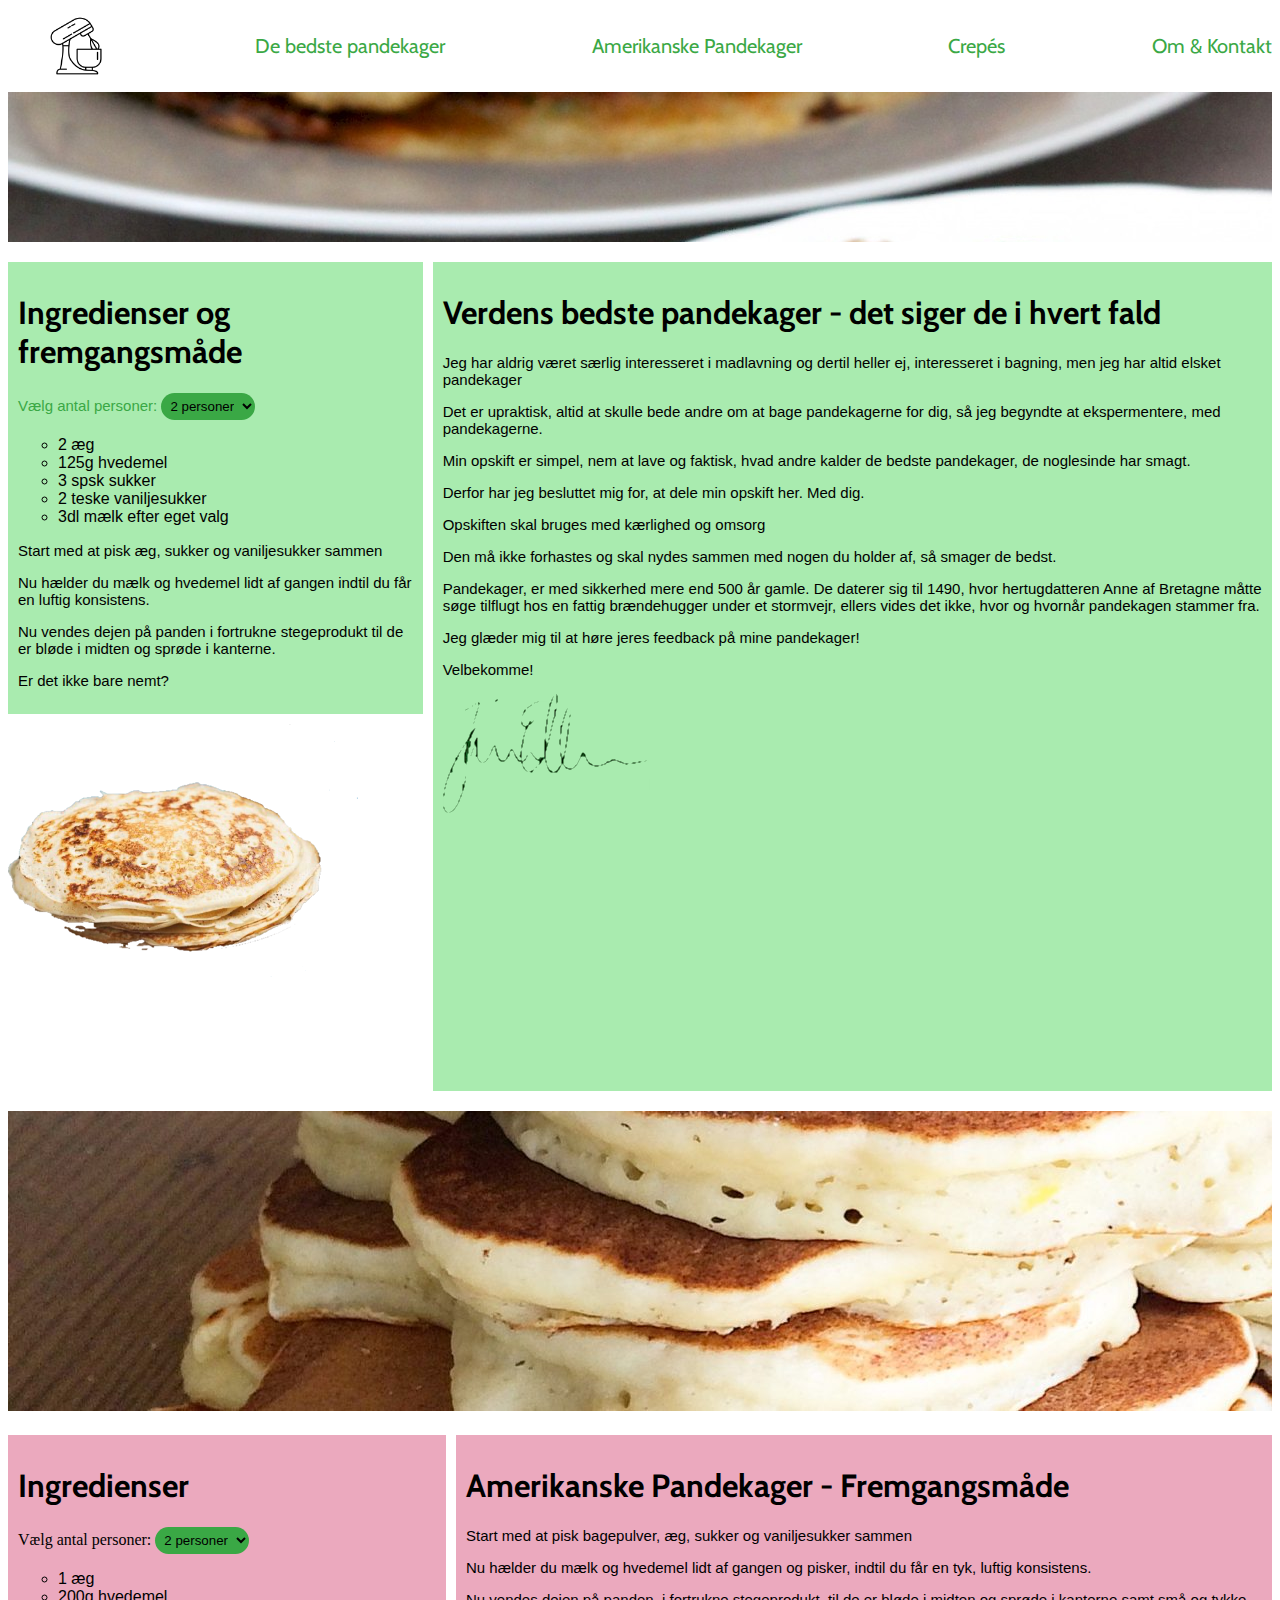
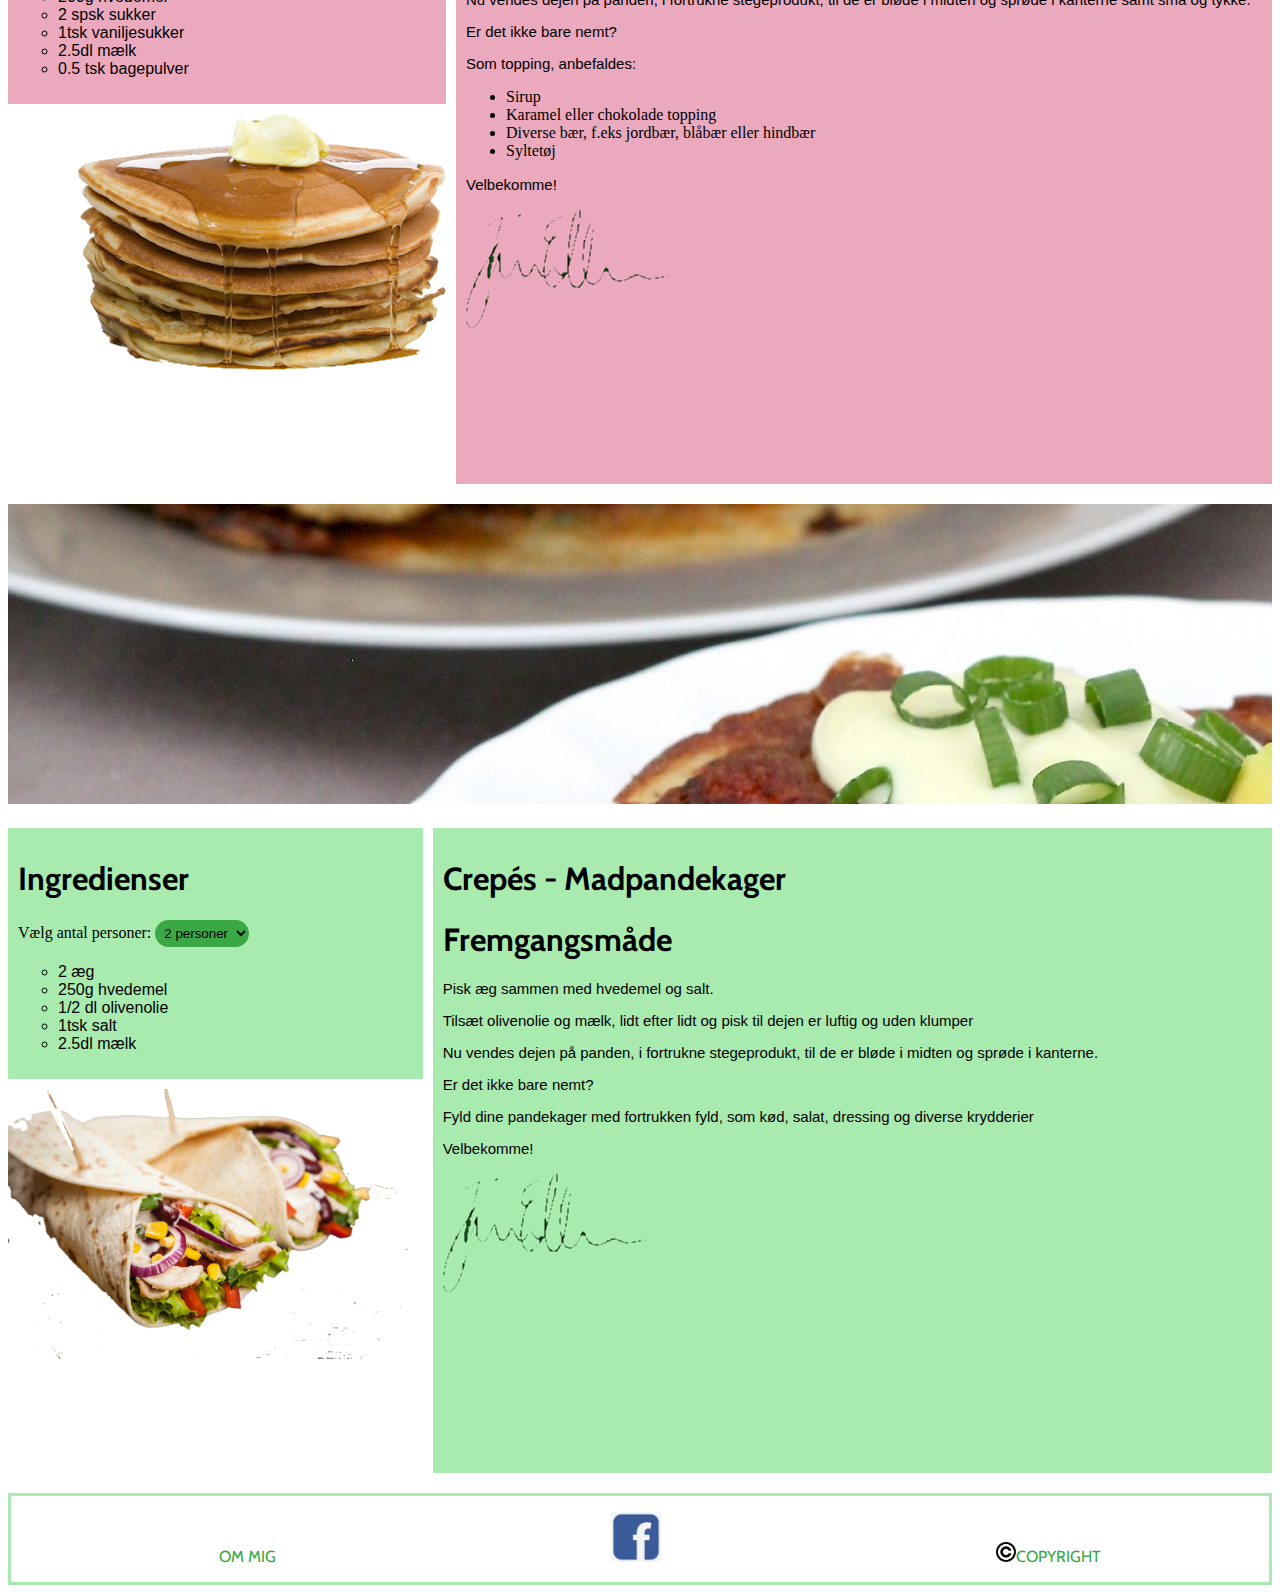
<file: index.html>
<!DOCTYPE html>
<html lang="da">
<head>
    <meta charset="UTF-8">
    <meta name="viewport" content="width=device-width, initial-scale=1.0">
    <link href="https://fonts.googleapis.com/css2?family=Cabin&display=swap" rel="stylesheet">
    <link rel="stylesheet" href="style.css">
    <link rel="stylesheet" href="slider.css">
    <link rel="stylesheet" href="us.css">
    <link rel="stylesheet" href="crepe.css">
    <title>De bedste pandekager</title>
</head>
<body>
    <nav class="main-menu">
        <input class="burger-check" id="burger-check" type="checkbox">
        <label class="burger-label" for="burger-check">
            <span class="burger burger1"></span>
            <span class="burger burger2"></span>
            <span class="burger burger3"></span>
        </label>
        <ul class="menu-items">
                <a href="index.html"><img class="logo" src="img/elpisker.png" alt="logo"></a>
            <li>
                <a class="menu-item" href="index.html">De bedste pandekager</a>
            </li>
            <li>
                <a class="menu-item" href="#entry">Amerikanske Pandekager</a>
            </li>
            <li>
                <a class="menu-item" href="#entry2">Crepés</a>
            </li>
            <li>
                <a class="menu-item" href="om.html">Om & Kontakt</a>
            </li>
        </ul>
    </nav>
    <!-- SLIDER -->
    <div class="banner flex-all" >     
        <div class="slide slide1 flex-all vertical-center"></div>
        <div class="slide slide2 flex-all vertical-center"></div>
        <div class="slide slide3 flex-all vertical-center"></div>  
    </div>
      <!-- PANDEKAGER -->
    <main class="wrapper">
        <div class="box-1">
            <h1>Verdens bedste pandekager - det siger de i hvert fald</h1>
            <p>Jeg har aldrig været særlig interesseret i madlavning og dertil heller ej, interesseret i bagning, men jeg har altid elsket pandekager</p>
            <p>Det er upraktisk, altid at skulle bede andre om at bage pandekagerne for dig, så jeg begyndte at ekspermentere, med pandekagerne.</p>
            <p>Min opskift er simpel, nem at lave og faktisk, hvad andre kalder de bedste pandekager, de noglesinde har smagt.</p>
            <p>Derfor har jeg besluttet mig for, at dele min opskift her. Med dig.</p>
            <p>Opskiften skal bruges med kærlighed og omsorg</p>
            <p>Den må ikke forhastes og skal nydes sammen med nogen du holder af, så smager de bedst.</p>
            <p>Pandekager, er med sikkerhed mere end 500 år gamle. De daterer sig til 1490, hvor hertugdatteren Anne af Bretagne måtte søge tilflugt hos en fattig brændehugger under et stormvejr,
                ellers vides det ikke, hvor og hvornår pandekagen stammer fra.</p>
            <p>Jeg glæder mig til at høre jeres feedback på mine pandekager!</p>
            <p>Velbekomme!</p>
            <img src="../img/signatur-cutout.png" alt="Kira Ellebye">
        </div>
        <div class="box-2">
            <h1>Ingredienser og fremgangsmåde</h1>  
        <div class="select">
            <label for="personer">Vælg antal personer:</label>
            <select name="personer" id="personer">
            <option value="2">2 personer</option>
            <option value="4">4 personer</option>
            <option value="6">6 personer</option>
            </select>
        </div> 
            <ul class="ingredienser">
            <li>2 æg</li>
            <li>125g hvedemel</li>
            <li>3 spsk sukker</li>
            <li>2 teske vaniljesukker</li>
            <li>3dl mælk efter eget valg</li>
            </ul>
            <p>Start med at pisk æg, sukker og vaniljesukker sammen</p>
            <p>Nu hælder du mælk og hvedemel lidt af gangen indtil du får en luftig konsistens.</p>
            <p>Nu vendes dejen på panden i fortrukne stegeprodukt til de er bløde i midten og sprøde i kanterne.</p>
            <p>Er det ikke bare nemt?</p>
        </div> 
        <div>
            <img class="pandekager" src="../img/Pandekager2.png" alt="Verdens bedste pandekager">
        </div>
        </main>
    <!-- AMERIKANSKE PANDEKAGER -->
    <div class="entry" id="entry">
        <img src="img/banner2.jpg" alt="Amerikanske Pandekager">
    </div>
    <main class="wrapper2">  
       <div class="boks1">
            <h1>Amerikanske Pandekager - Fremgangsmåde</h1>
            <p>Start med at pisk bagepulver, æg, sukker og vaniljesukker sammen</p>
            <p>Nu hælder du mælk og hvedemel lidt af gangen og pisker, indtil du får en tyk, luftig konsistens.</p>
            <p>Nu vendes dejen på panden, i fortrukne stegeprodukt, til de er bløde i midten og sprøde i kanterne samt små og tykke.</p>
            <p>Er det ikke bare nemt?</p>
            <p>Som topping, anbefaldes:</p>
            <ul>
                <li>Sirup</li>
                <li>Karamel eller chokolade topping</li>
                <li>Diverse bær, f.eks jordbær, blåbær eller hindbær</li>
                <li>Syltetøj</li>
            </ul>
            <p>Velbekomme!</p>
            <img src="../img/signatur-cutout.png" alt="Kira Ellebye">
        </div>
       
        <div class="boks2">
            <h1>Ingredienser</h1>
        <div class="selected">
            <label for="personer">Vælg antal personer:</label>
            <select name="personer2" id="personer2">
            <option value="2 personer">2 personer</option>
            <option value="4 personer">4 personer</option>
            <option value="6 personer">6 personer</option>
            </select>
        </div> 
            <ul class="ingredienser2">
            <li>1 æg</li>
            <li>200g hvedemel</li>
            <li>2 spsk sukker</li>
            <li>1tsk vaniljesukker</li>
            <li>2.5dl mælk</li>
            <li>0.5 tsk bagepulver</li>
            </ul>
        </div> 
        <div>
            <img src="img/amerikanskepandekager2.png" alt="Amerikanske">
        </div>
    </main>
    <!--CREPES-->
    <div class="entry" id="entry2">
        <img src="img/banner3.jpg" alt="Amerikanske Pandekager">
    </div>
    <main class="wrapper3">  
        <div class="box1">
             <h1>Crepés - Madpandekager</h1>
             <h1>Fremgangsmåde</h1>
             <p>Pisk æg sammen med hvedemel og salt.</p>
             <p>Tilsæt olivenolie og mælk, lidt efter lidt og pisk til dejen er luftig og uden klumper</p>
             <p>Nu vendes dejen på panden, i fortrukne stegeprodukt, til de er bløde i midten og sprøde i kanterne.</p>
             <p>Er det ikke bare nemt?</p>
             <p>Fyld dine pandekager med fortrukken fyld, som kød, salat, dressing og diverse krydderier</p>
             <p>Velbekomme!</p>
             <img src="../img/signatur-cutout.png" alt="Kira Ellebye">
         </div>
        
         <div class="box2">
             <h1>Ingredienser</h1>
         <div class="selected">
             <label for="personer">Vælg antal personer:</label>
             <select name="personer3" id="personer3">
             <option value="2 personer">2 personer</option>
             <option value="4 personer">4 personer</option>
             <option value="6 personer">6 personer</option>
             </select>
         </div> 
             <ul class="ingredienser3">
             <li>2 æg</li>
             <li>250g hvedemel</li>
             <li>1/2 dl olivenolie</li>
             <li>1tsk salt</li>
             <li>2.5dl mælk</li>
             </ul>
         </div> 
         <div>
             <img class="crepe-img" src="img/crepes1.png" alt="Amerikanske">
         </div>
     </main>
     <footer class="footer">
       <ul class="list-items">
           <li><a class="omos" href="om.html">OM MIG</a></li>
           <li><a href="https://www.facebook.com/"><img class="facebook" src="img/facebook-logo.jpg" alt="facebook"></a></li>
           <li><img class="copyright" src="img/copyright.png" alt="copyright-logo">COPYRIGHT</li>
       </ul>
     </footer>
     <script src="script.js"></script>
</body>
</html>
</file>
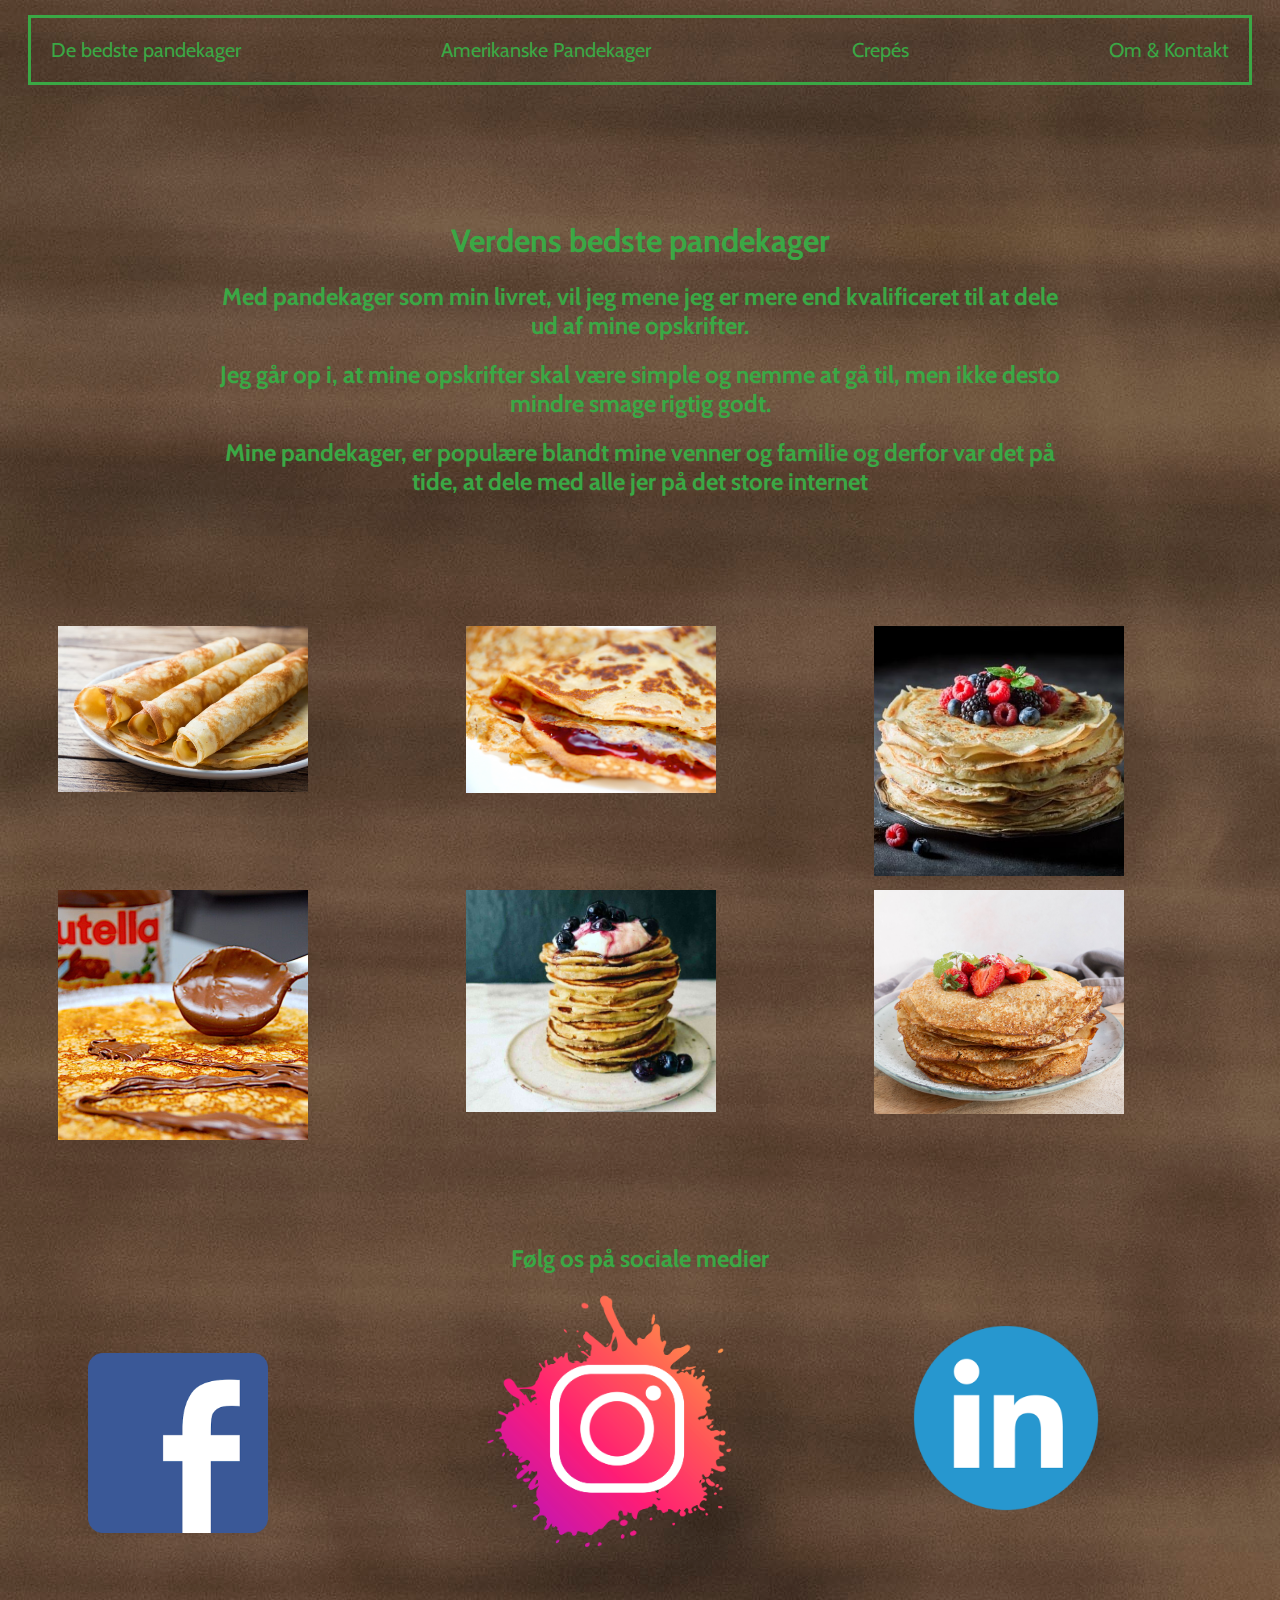
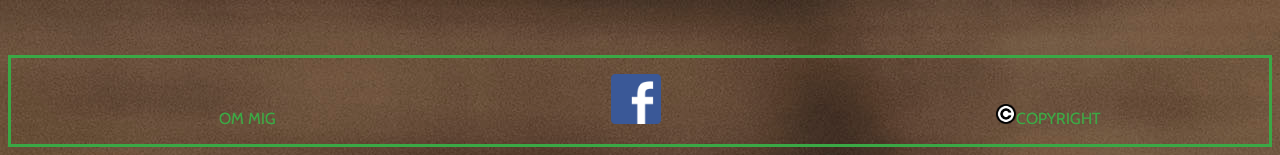
<file: om.html>
<!DOCTYPE html>
<html lang="da">

<head>
    <meta charset="UTF-8">
    <meta name="viewport" content="width=device-width, initial-scale=1.0">
    <link rel="stylesheet" href="om.css">
    <link href="https://fonts.googleapis.com/css2?family=Cabin&display=swap" rel="stylesheet">
    <title>De bedste pandekager | Om os</title>
</head>

<body>
    <nav class="main-menu">
        <input class="burger-check" id="burger-check" type="checkbox">
        <label class="burger-label" for="burger-check">
            <span class="burger burger1"></span>
            <span class="burger burger2"></span>
            <span class="burger burger3"></span>
        </label>

        <ul class="menu-items">
            <li>
                <a class="menu-item" href="index.html">De bedste pandekager</a>
            </li>
            <li>
                <a class="menu-item" href="index.html#entry">Amerikanske Pandekager</a>
            </li>
            <li>
                <a class="menu-item" href="index.html#entry2">Crepés</a>
            </li>
            <li>
                <a class="menu-item" href="om.html">Om & Kontakt</a>
            </li>
        </ul>

    </nav>
    <div class="container">
        <h1>Verdens bedste pandekager</h1>
        <h2>Med pandekager som min livret, vil jeg mene jeg er mere end kvalificeret til at dele ud af mine opskrifter.
        </h2>
        <h2>Jeg går op i, at mine opskrifter skal være simple og nemme at gå til, men ikke desto mindre smage rigtig
            godt.</h2>
        <h2>Mine pandekager, er populære blandt mine venner og familie og derfor var det på tide, at dele med alle jer
            på det store internet</h2>
    </div>
    <div class="galleri">
        <div class="wrapper">
            <img class="galleri1" src="img/galleri1.jpg" alt="pandekager">
            <div class="overlay">
                <div class="text">William Shakespear nævnte ofte pandekager i sine stykker, fordi han elskede dem så
                    meget.</div>
            </div>
        </div>
        <div class="wrapper">
            <img class="galleri2" src="img/galleri2.jpg" alt="pandekager">
            <div class="overlay">
                <div class="text">"Flad som en pandekage" er på engelsk blevet brugt som udtryk siden 1611.</div>
            </div>
        </div>
        <div class="wrapper">
            <img class="galleri3" src="img/galleri3.jpg" alt="pandekager">
            <div class="overlay">
                <div class="text">Det højeste pandekagetårn blev lavet i 2010 og var 9.47m højt!</div>
            </div>
        </div>
        <div class="wrapper">
            <img class="galleri4" src="img/galleri4.jpg" alt="pandekager">
            <div class="overlay">
                <div class="text">Et hold, der stillede op til Guinness Rekortbog, bagte 34818 pandekager på 8 timer.</div>
            </div>
        </div>
        <div class="wrapper">
            <img class="galleri5" src="img/galleri-5.jpg" alt="pandekager">
            <div class="overlay">
                <div class="text">Der er årligt en "pandekagedag" hvor en by i England dyster i pandekager.</div>
            </div>
        </div>
        <div class="wrapper">
            <img class="galleri6" src="img/galleri-6.jpg" alt="pandekager">
            <div class="overlay">
                <div class="text">Sirup, der er en traditionel topping, blev først drukket som en sød drik af Algonquin Indianerne.</div>
            </div>
        </div>
      
    </div>
        <h2 class="center">Følg os på sociale medier</h2>  
        <div class="wrapper-grid">
            <a href="https://www.facebook.com/"><img class="facebook" src="img/face-logo.png" alt="facebook"></a>
            <a href="https://www.instagram.com/"><img class="insta" src="img/ig-logo.png" alt="instagram"></a>
            <a href="https://www.linkedin.com/"><img class="linked" src="img/LinkedIn-logo.png" alt="LinkedIn-logo"></a>
        </div>
        <footer class="footer">
            <ul class="list-items">
                <li><a class="omos" href="om.html">OM MIG</a></li>
                <li><a href="https://www.facebook.com/"><img class="footer-facebook" src="img/face-logo.png" alt="facebook"></a></li>
                <li><img class="copyright" src="img/copyright.png" alt="copyright-logo">COPYRIGHT</li>
            </ul>
          </footer>
</body>

</html>
</file>
<file: style.css>
*{
    box-sizing: border-box;
}
/*Typografi*/
h1{
    font-family: 'Cabin', sans-serif;
}
h2, h3, h4, h5, h6, p{
    font-family: 'Cabin', sans-serif;
    font-size: 15px;
}
p{
    font-family: sans-serif;
}
/*Main Menu */
 .main-menu{
   position: sticky;
   top: 0;
   z-index: 10;
   width: 100%;
   background-color: white;
}
.menu-items{
    list-style: none;
    left: 0;
    top: 0;
    transform-origin: top left;
    transition: all 0.3s;
    z-index: 2;
    background: white;
    margin-right: 40px;
    align-items: center;
    /* display: none; */
    transform: scale(0);
    position: absolute;
    width: 100%;
}
.menu-item{
    color:#3AA845;
    font-family: 'Cabin', sans-serif;
    font-size: 20px;
    text-decoration: none;
    
}
.logo{
    max-width: 60px;
    display: none;
}

a:hover{
    color: #A9EBAF;
}
.burger-label{
    width: 35px;
    display: block;
}
.burger{
    display: block;
    border-radius: 1em;
    height: 4px;
    background: #3AA845 ;
    margin-bottom: 6px;
    transition: all 0.3s;
}

.burger-check{
    display: none;
}
.burger-check:checked ~.menu-items{
    transform: scaleY(1);
}
.burger-check:checked ~.burger-label .burger2{
    display: none;
}
.burger-check:checked ~.burger-label .burger1{
    transform: rotate(45deg);
}
.burger-check:checked ~.burger-label .burger3{
    transform: rotate(-45deg);
    position: relative;
    top: -9px;
}

/*Main*/
.select{
    
    font-family: sans-serif;
    font-size: 15px;
    color: #3AA845;
}
#personer{
    border-style: none;
    background-color: #3AA845;
    border-radius: 2em;
    padding: 5px;
}
#personer2{
    border-style: none;
    background-color: #3AA845;
    border-radius: 2em;
    padding: 5px;
}
#personer3{
    border-style: none;
    background-color: #3AA845;
    border-radius: 2em;
    padding: 5px;
}

.wrapper{
    display: block;
    grid-template-columns: repeat(3, 1fr);
    grid-auto-rows: minmax(100px, auto);
    column-gap: 10px;
    row-gap: 10px;
    margin-top: 20px;
}
.box-1{
    background-color: #A9EBAF;
    padding: 10px;
    grid-column-start: 2; 
    grid-column-end: 4; 
    grid-row-start: 1; 
    grid-row-end: 4; 
}
.box-2{
    background-color: #A9EBAF;
    padding: 10px;
}
.pandekager{
    max-width: 350px;
}
.ingredienser{
    list-style-type: circle;
    font-family: sans-serif;
}
.ingredienser2{
    list-style-type: circle;
    font-family: sans-serif;
}
.ingredienser3{
    list-style-type: circle;
    font-family: sans-serif;
}
/* RATING STARS */
.rating {
    font-size: 0;
    text-align: center;
  }
  
  .rating span {
      margin: 10px;
    font-size: 40px;
  }
  
  .rating span::before {
    content: "☆";
    color: black;
  }
  
  .rating span.active::before {
    content: "★";
    color: orange;
  }
  
  .rating span:hover {
    cursor: pointer;
  }
  #bedømmelse{
      border-color: #A9EBAF;
      border-style: solid;
      padding: 50px;
      border-radius: 0;
      margin: 10px;
  }
  .rate-btn{
      border-style: none;
      background-color: #3AA845;
      border-radius: 2em;
      padding: 10px;
      margin: 5px;
  }

/*FOOTER*/
.footer{
    margin-top: 20px;
    border-color: #A9EBAF;
    border-style: solid;
}
.list-items{
    list-style-type: none;
    text-align: center;
    font-family: 'Cabin', sans-serif;
    text-decoration: none;
    color: #3AA845;
    display: flex;
    justify-content: space-around;
    align-items: flex-end;
}
.omos{
    text-decoration: none;
    color: #3AA845;
}
.facebook{
    max-width: 50px;
}
.copyright{
    max-width: 20px;
}

/*DESKTOP */
@media screen and (min-width: 700px){
    .burger-label{
        display: none;
    }

    .logo{
        display: flex;
    }

    .menu-items{
        display: flex;
        max-width: 100%;
        justify-content: space-between;
        position: static;
        transform: scale(1);
        
    }
    .wrapper{
        display: grid;
        grid-template-columns: repeat(3, 1fr);
        grid-auto-rows: minmax(100px, auto);
        column-gap: 10px;
        row-gap: 10px;
    }
    .box-1{
        background-color: #A9EBAF;
        padding: 10px;
        grid-column-start: 2; 
        grid-column-end: 4; 
        grid-row-start: 1; 
        grid-row-end: 4; 
    }
    .box-2{
        background-color: #A9EBAF;
        padding: 10px;
    }
    .pandekager{
        max-width: 350px;
    }
    .ingredienser{
        list-style-type: circle;
    }
}
</file>
<file: slider.css>
.banner{
    min-height: 150px;
    justify-content: center;
    position: relative;
    overflow: hidden;
}
.slide{
    position:absolute;
    top:0;
    left:0;
    width:100%;
    height:100%;
}
.slide1{
    background-image:url(../img/banner1.jpg);
}
.slide2{
    background-image:url(../img/banner2.jpg);
    animation: slide2-opacity infinite 9s;
}
.slide3{
    background-image:url(../img/banner3.jpg);
    animation: slide3-opacity infinite 9s;
}

.text-overlay{
    font-family: var(--display-font);
    font-size:3rem;
    width:100%;
}



@keyframes slide2-opacity {
    0%{
        opacity: 0;
    }
    33%{
        opacity: 1;
    }
    67%{
        opacity: 0;
    }
    100%{
        opacity:0;
    }
}
@keyframes slide3-opacity {
    0%{
        opacity: 0;
    }
    33%{
        opacity: 0;
    }
    67%{
        opacity: 1;
    }
    100%{
        opacity:0;
    }
}

@keyframes slide2-slide{
    0%{
        transform: translateX(-100%)
    }
    25%{
        transform: translateX(-100%);
    }
    50%{
        transform:translateX(0);
    }
    75%{
        transform:translateX(0);
    }
    100%{
        transform: translateX(100%);
    }
}

.text-overlay{
    color:#fff;
    align-self: center;
    text-decoration: none;
    position:relative;
}
</file>
<file: us.css>
/* AMERIKANSKE PANDEKAGER */ 

.entry{
    min-height: 150px;
    justify-content: center;
    position: relative;
    overflow: hidden;
    margin-top: 20px;
    margin-bottom: 20px;
}
.wrapper2{
    display: block;
    grid-template-columns: repeat(3, 1fr);
    grid-auto-rows: minmax(100px, auto);
    column-gap: 10px;
    row-gap: 10px;
    margin-top: 20px;
}
.boks1{
    background-color: #EBA9BE;
    padding: 10px;
    grid-column-start: 2; 
    grid-column-end: 4; 
    grid-row-start: 1; 
    grid-row-end: 4; 
}
.boks2{
    background-color: #EBA9BE;
    padding: 10px;
}

/*DESKTOP */
@media screen and (min-width: 700px){
    .wrapper2{
    display: grid;
    grid-template-columns: repeat(3, 1fr);
    grid-auto-rows: minmax(100px, auto);
    column-gap: 10px;
    row-gap: 10px;
}


}
</file>
<file: crepe.css>
/*MAIN*/
.crepe-img{
    max-width: 400px;
}
.wrapper3{
    display: block;
    grid-template-columns: repeat(3, 1fr);
    grid-auto-rows: minmax(100px, auto);
    column-gap: 10px;
    row-gap: 10px;
    margin-top: 20px;
}
.box1{
    background-color: #A9EBAF;
    padding: 10px;
    grid-column-start: 2; 
    grid-column-end: 4; 
    grid-row-start: 1; 
    grid-row-end: 4; 
}
.box2{
    background-color: #A9EBAF;
    padding: 10px;
}
/*DESKTOP */
@media screen and (min-width: 700px){
    .wrapper3{
    display: grid;
    grid-template-columns: repeat(3, 1fr);
    grid-auto-rows: minmax(100px, auto);
    column-gap: 10px;
    row-gap: 10px;
    }
}
</file>
<file: om.css>
body{
    background-image: url(img/background.jpg);
}
h1, h2{
    font-family: 'Cabin', sans-serif;
    color: #3AA845;
}
.container{
   text-align: center;
   padding: 10px;
   margin: 200px 200px 100px 200px;
}
.galleri{
  display: block;
}
.galleri1, .galleri2, .galleri3, .galleri4, .galleri5, .galleri6{
    width: 250px;
    height: auto;
}
.wrapper {
    position: relative;
    width: 100%;
  }
.overlay {
    position: absolute;
    bottom: 0;
    left: 0;
    right: 0;
    background-color: #A9EBAF;
    width: 100%;
    height: 100%;
    transform: scale(0);
    transition: .3s ease;
  }

.wrapper:hover .overlay {
    transform: scale(1);
  }

.text {
    color: black;
    font-size: 20px;
    position: absolute;
    top: 50%;
    left: 50%;
    transform: translate(-50%, -50%);
    text-align: center;
  }
.wrapper-grid{
    display: grid;
    grid-template-columns: repeat(3, 1fr);
    grid-auto-rows: minmax(100px, auto);
    column-gap: 5px;
    row-gap: 10px;
    margin-left: 80px;
    margin-bottom: 100px;
}

.center{
    text-align: center;
}
.facebook{
    max-width: 180px;
    margin-top: 60px;
}
.insta{
    max-width: 250px;
}
.linked{
    max-width: 250px;
}
/*MAIN MENU */
.main-menu{
    position: relative;
    bottom: 5px;
  
}
.burger-label{
    width: 35px;
    display: block;
}
.burger{
    display: block;
    border-radius: 1em;
    height: 4px;
    background: #3AA845 ;
    margin-bottom: 6px;
    transition: all 0.3s;
}

.burger-check{
    display: none;
}
.burger-check:checked ~.menu-items{
    transform: scaleY(1);
}
.burger-check:checked ~.burger-label .burger2{
    display: none;
}
.burger-check:checked ~.burger-label .burger1{
    transform: rotate(45deg);
}
.burger-check:checked ~.burger-label .burger3{
    transform: rotate(-45deg);
    position: relative;
    top: -9px;
}
.menu-items{
    list-style: none;
    padding: 20px;
    margin: 20px;
    position: absolute;
    right: 0;
    transform: scaleY(0);
    transform-origin: top;
    transition: all 0.3s;
    z-index: 2;
    border-style: solid;
    border-color: #3AA845;

}
.menu-item{
    color:#3AA845;
    font-family: 'Cabin', sans-serif;
    font-size: 20px;
    text-decoration: none;
}
a:hover{
    color: #A9EBAF;
}
/*FOOTER*/
.footer{
    margin-top: 20px;
    border-color: #3AA845;
    border-style: solid;
}
.list-items{
    list-style-type: none;
    text-align: center;
    font-family: 'Cabin', sans-serif;
    text-decoration: none;
    color: #3AA845;
    display: flex;
    justify-content: space-around;
    align-items: flex-end;
}
.omos{
    text-decoration: none;
    color: #3AA845;
}
.footer-facebook{
    max-width: 50px;
}
.copyright{
    max-width: 20px;
}
/*DESKTOP */
@media screen and (min-width: 700px){

    .container{
        margin-top: 100px;
    }
    .burger-label{
        display: none;
    }

    .menu-items{
        display: block;
        position: static;
        transform: scaleY(1);
        display: flex;
        min-width: 400px;
        justify-content: space-between;
    }
    .galleri{
        margin-left: 50px;
        margin-top: 60px;
        display: grid;
        grid-template-columns: repeat(3, 1fr);
        grid-auto-rows: minmax(100px, auto);
        column-gap: 10px;
        row-gap: 10px;
    }
    .center{
        margin-top: 100px; }
    
    .contact{
        justify-self: space-evenly;
         }
}
</file>
